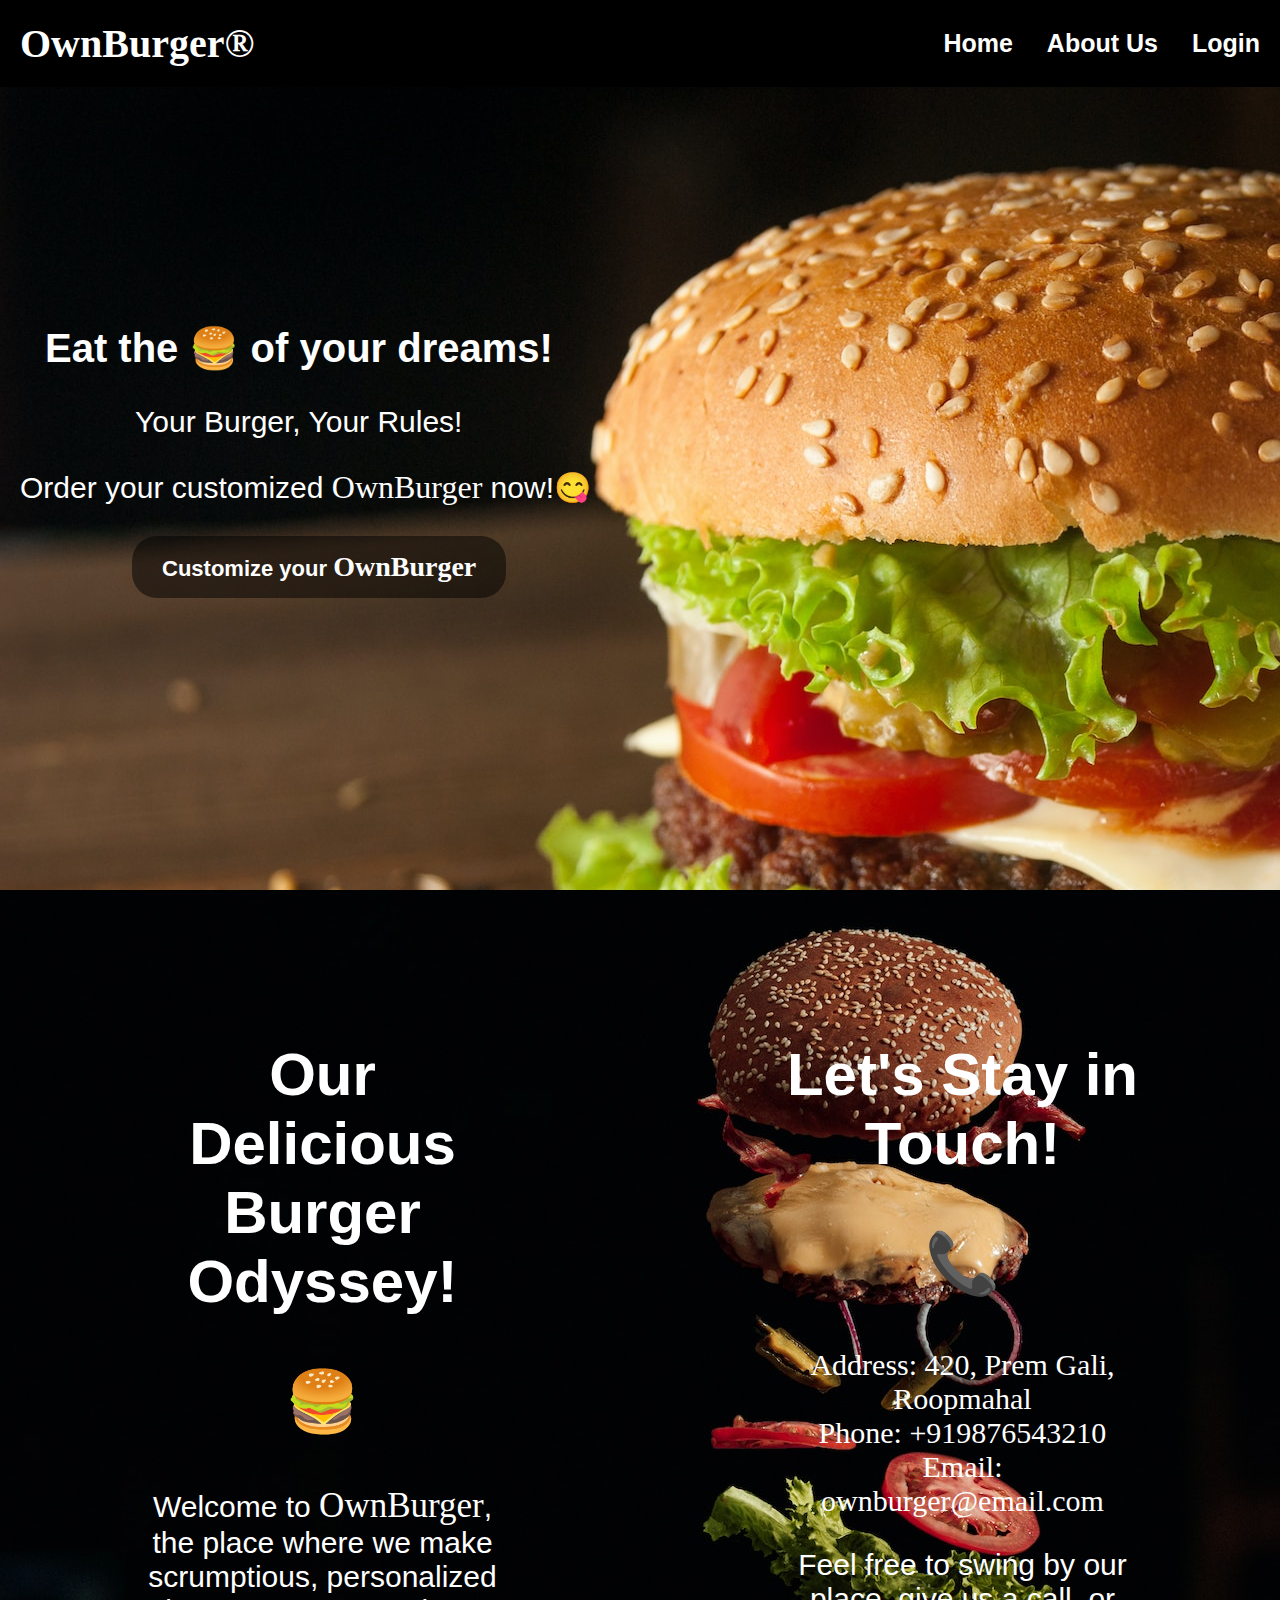
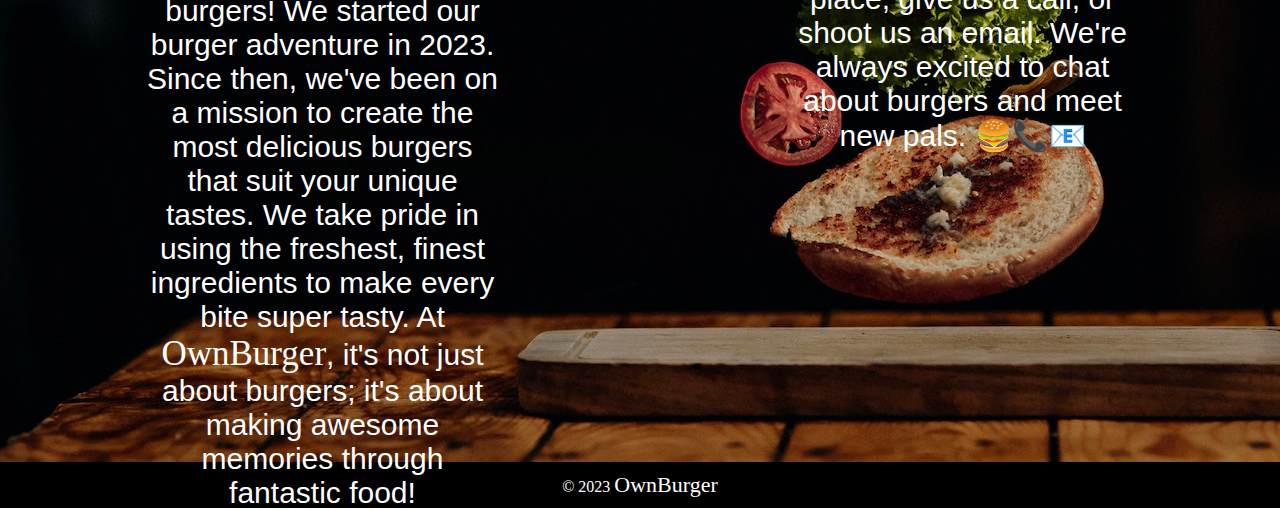
<file: Task1-Landing-Page/index.html>
<!DOCTYPE html>
<html lang="en">
<head>
    <meta charset="UTF-8">
    <meta name="viewport" content="width=device-width, initial-scale=1.0">
    <link rel="stylesheet" href="styles.css">
    <link rel="icon" href="favicon.ico" type="image/x-icon">
    <title>OwnBurger&reg;</title>
</head>
<body>
    <nav>
        <div class="container">
            <h1>OwnBurger&reg;</h1>
            <ul>
                <li><a href="#">Home</a></li>
                <li><a href="#aboutus">About Us</a></li>
                <li><a href="#">Login</a></li>
            </ul>
        </div>
    </nav>
    
    <div class="content">
        <h2>Eat the 🍔 of your dreams!</h2>
        <p class="line1">Your Burger, Your Rules!</p>
        <p class="line2"> Order your customized <span class="ob1">OwnBurger</span> now!😋</p>
        <a href="#" class="button2">Customize your <span class="ob2"> OwnBurger</span></a>
    </div>

    <div class="about" id="aboutus">
        <div class="left-content">
            <h2>Our Delicious Burger Odyssey! </h2>
            <h2>🍔</h2>
            <p class="para1">Welcome to <span class="ob4"> OwnBurger</span>, the place where we make scrumptious, personalized burgers! We started our burger adventure in 2023. Since then, we've been on a mission to create the most delicious burgers that suit your unique tastes. We take pride in using the freshest, finest ingredients to make every bite super tasty. At <span class="ob4"> OwnBurger</span>, it's not just about burgers; it's about making awesome memories through fantastic food!</p>
        </div>
        <div class="right-content">
            <h2>Let's Stay in Touch! </h2>
            <h2>📞</h2>
            <div class="contact">
                <ul>
                    <li>Address: 420, Prem Gali, Roopmahal</li>
                    <li>Phone: +919876543210</li>
                    <li>Email: ownburger@email.com</li>
                </ul>
            </div>
            <p class="para2">Feel free to swing by our place, give us a call, or shoot us an email. We're always excited to chat about burgers and meet new pals. 🍔📞📧</p>
        </div>
    </div>
    
    

    <div class="footer">
        &copy; 2023 <span class="ob3">OwnBurger</span>
    </div>
    
</body>
</html>
</file>
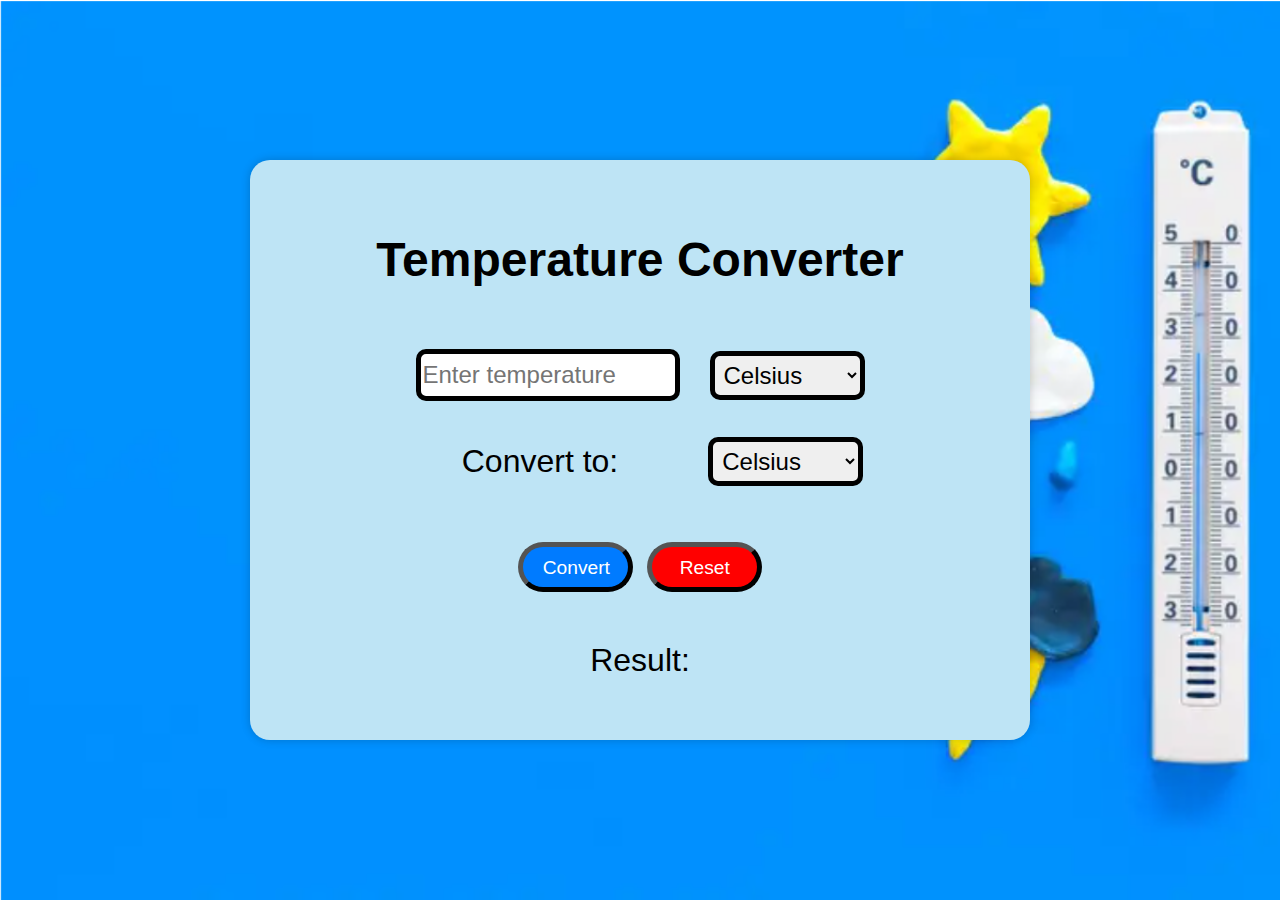
<file: Task3-Temperature-Converter/index.html>
<!DOCTYPE html>
<html lang="en">
<head>
    <meta charset="UTF-8">
    <meta name="viewport" content="width=device-width, initial-scale=1.0">
    <title>Temperature Converter</title>
    <link rel="stylesheet" href="styles.css">
    <link rel="icon" href="favicon.ico" type="image/x-icon">
</head>
<body>
    <div class="converter">
        <h1>Temperature Converter</h1>
        <div class="input-group">
            <input type="number" id="temperatureInput" placeholder="Enter temperature">
            <select id="fromUnit">
                <option value="Celsius">Celsius</option>
                <option value="Fahrenheit">Fahrenheit</option>
                <option value="Kelvin">Kelvin</option>
            </select>
        </div>
        <div class="input-group">
            <p>Convert to: </p>
            <select id="toUnit">
                <option value="Celsius">Celsius</option>
                <option value="Fahrenheit">Fahrenheit</option>
                <option value="Kelvin">Kelvin</option>
            </select>
        </div>
        <button id="convertbutton" onclick="convertTemperature()">Convert</button>
        <button id="resetbutton" onclick="resetForm()">Reset</button>
        <p id="result">Result: </p>
    </div>
    <script src="script.js"></script>
</body>
</html>
</file>
<file: Task1-Landing-Page/styles.css>
body, h1, ul {
    margin: 0;
    padding: 0;
}

nav {
    background-color: #000;
    color: white;
    position: fixed;
    width: 100%;
    top: 0;
    z-index: 100;
}

.container {
    max-width: 1600px;
    margin: 0 auto;
    padding: 20px;
    display: flex;
    justify-content: space-between;
    align-items: center;
}

h1 {
    font-size: 40px;
    font-family: serif;
}

.container ul {
    list-style-type: none;
}

.container ul li {
    display: inline;
    margin-right: 30px;
    font-family: cursive, sans-serif;
}

.container ul li:last-child {
    margin-right: 0;
}

a {
    text-decoration: none;
    color: white;
    font-size: 25px;
    font-weight: bold;
    transition: color 0.3s ease;
}

li a:hover {
    color: #FF5733;
}


body {
    padding-top: 60px;
}

.content {
    text-align: left;
    color: #fff;
    padding: 100px 0;
    background-image: url(burgerbg.jpg);
    height: 70vh;
}

.content h2 {
    font-size: 40px;
    font-family: cursive, sans-serif;
    margin-left: 45px;
    margin-top: 165px;
}

.line1{
    font-size: 30px;
    font-family: cursive, sans-serif;
    margin-left: 135px;
}

.line2{
    font-size: 30px;
    font-family: cursive, sans-serif;
    margin-left: 20px;
}

.ob1{
    font-family: serif;
    font-size: 32px;
}

.ob2{
    font-family: serif;
    font-size: 28px;
}

.ob3{
    font-family: serif;
    font-size: 22px;
}

.ob4{
    font-family: serif;
    font-size: 35px;
}

.button2 {
    background-color: rgba(0, 0, 0, 0.5);
    color: #fff;
    padding: 15px 30px;
    text-decoration: none;
    font-weight: bold;
    border-radius: 25px;
    transition: background-color 0.3s ease;
    display: inline-block;
    font-size: 22px;
    margin-left: 132px;
    font-family: cursive, sans-serif;
}

.button2:hover {
    background-color: rgba(246, 44, 18, 0.8);
}

.about {
    display: flex;
    justify-content: space-between;
    text-align: center;
    color: #fff;
    padding: 100px 0;
    background-image: url(burgerbg2.jpg);
    height: 108vh;
}

.left-content {
    flex: 1;
    padding: 0 145px;
}

.right-content {
    flex: 1;
    padding: 0 140px;
}

.about h2 {
    font-size: 60px;
    font-family: cursive, sans-serif;
}

.para1 {
    font-size: 30px;
    font-family: cursive, sans-serif;
}

.contact ul {
    list-style-type: none;
    font-size: 30px;
}

.para2 {
    font-size: 30px;
    font-family: cursive, sans-serif;
}



.footer {
    background-color: rgba(0, 0, 0, 1);
    color: #fff;
    text-align: center;
    padding: 10px 0;
    position: bottom;
    bottom: 0;
    width: 100%;
}
</file>
<file: Task3-Temperature-Converter/styles.css>
body {
    font-family: Arial, sans-serif;
    background-image: url(tempimg.png);
    background-size: cover;
    margin: 0;
    padding: 0;
    display: flex;
    justify-content: center;
    align-items: center;
    height: 100vh;
}

.converter {
    background-color: #bee4f5;
    padding: 40px;
    border-radius: 20px;
    box-shadow: 0px 0px 10px rgba(0, 0, 0, 0.2);
    text-align: center;
    width: 700px;
    height: 500px;
}

.converter h1{
    font-family: cursive,sans-serif;
    font-size: 3rem;
}

#temperatureInput{
    font-size: 1.5rem;
}

.input-group {
    display: flex;
    justify-content: center;
    align-items: center;
    margin-bottom: 10px;
    font-size: 1.5rem;
}

.input-group p{
    font-size: 2rem;
    margin-left: 45px;
}

input[type="number"] {
    width: 250px;
    height: 40px;
    border: 1px solid #ccc;
    border-radius: 10px;
    margin-right: 30px;
    margin-top: 30px;
    border-width: 5px;
    border-color: black;
}

select {
    padding: 5px;
    font-size: 1.5rem;
}

#fromUnit{
    margin-top: 30px;
    border-radius: 10px;
    border-width: 5px;
    border-color: black;
}

#toUnit{
    margin-left: 90px;
    border-radius: 10px;
    border-width: 5px;
    border-color: black;
}

button{
    margin-top: 20px;
    border-width: 5px;
    border-color: black;
}

#convertbutton {
    background-color: #007bff;
    color: #fff;
    padding:10px 20px;
    border-radius: 30px;
    cursor: pointer;
    height: 50px;
    width: 115px;
    font-size: 1.2rem;
}

#convertbutton:hover {
    background-color: #0056b3;
}

#resetbutton {
    background-color: #ff0000;
    color: #fff;
    margin-left: 10px;
    padding: 10px 20px;
    border-radius: 30px;
    cursor: pointer;
    height: 50px;
    width: 115px;
    font-size: 1.2rem;
}

#resetbutton:hover{
    background-color: #d00202;
}

#result{
    font-size: 2rem;
    margin-top: 50px;
}
</file>
